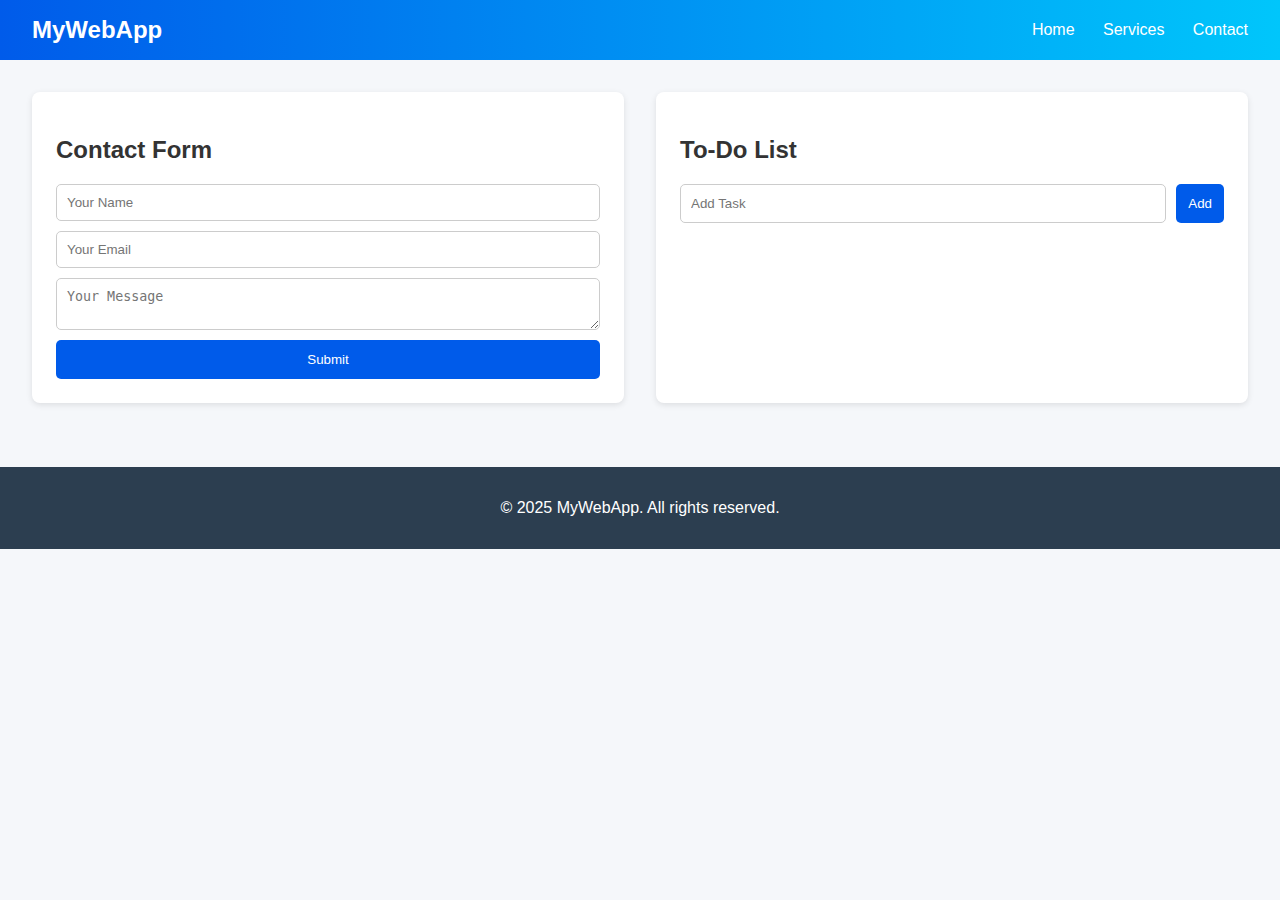
<file: Task2/index.html>
<!DOCTYPE html>
<html lang="en">
<head>
    <meta charset="UTF-8">
    <meta name="viewport" content="width=device-width, initial-scale=1.0">
    <title>Responsive Layout Demo</title>
    <link rel="stylesheet" href="style.css">
</head>
<body>
    <header class="navbar">
        <div class="logo">MyWebApp</div>
        <nav>
            <a href="#">Home</a>
            <a href="#">Services</a>
            <a href="#">Contact</a>
        </nav>
    </header>

    <main class="grid-container">
        <!-- Contact Form -->
        <section class="card">
            <h2>Contact Form</h2>
            <form class="contact-form">
                <input type="text" placeholder="Your Name" required>
                <input type="email" placeholder="Your Email" required>
                <textarea placeholder="Your Message" required></textarea>
                <button type="submit">Submit</button>
            </form>
        </section>

        <!-- To-Do List -->
        <section class="card">
            <h2>To-Do List</h2>
            <div class="todo-container">
                <input type="text" id="taskInput" placeholder="Add Task">
                <button onclick="addTask()">Add</button>
            </div>
            <ul id="taskList"></ul>
        </section>
    </main>

    <footer class="footer">
        <p>&copy; 2025 MyWebApp. All rights reserved.</p>
    </footer>

    <script src="script.js"></script>
</body>
</html>
</file>
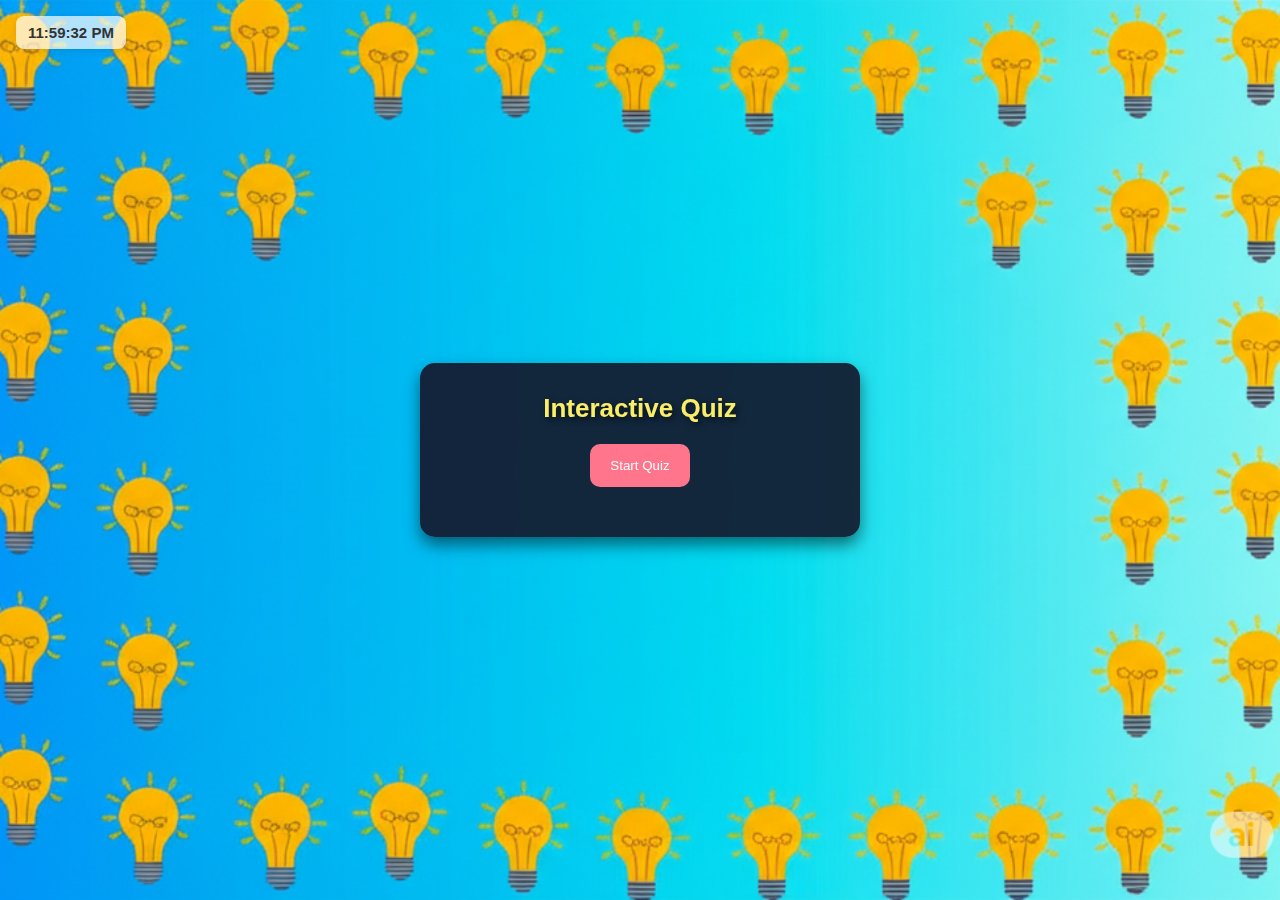
<file: Task3/index.html>
<!DOCTYPE html>
<html lang="en">
<head>
  <meta charset="UTF-8">
  <meta name="viewport" content="width=device-width, initial-scale=1.0">
  <title>Interactive Quiz</title>
  <link rel="stylesheet" href="style.css">
</head>
<body>
  <!-- ✅ Real-time Clock -->
  <div class="clock" id="clock"></div>

  <div class="quiz-container">
    <div class="quiz-header">Interactive Quiz</div>

    <!-- ✅ Start Quiz Button -->
    <button class="start-btn" id="startBtn">Start Quiz</button>

    <div class="question" style="display: none;"></div>
    <div class="answers" style="display: none;"></div>
    <div class="result"></div>

    <!-- ✅ Restart Quiz Button -->
    <button class="restart-btn" id="restartBtn" style="display: none;">Restart Quiz</button>
  </div>

  <script src="script.js"></script>
</body>
</html>
</file>
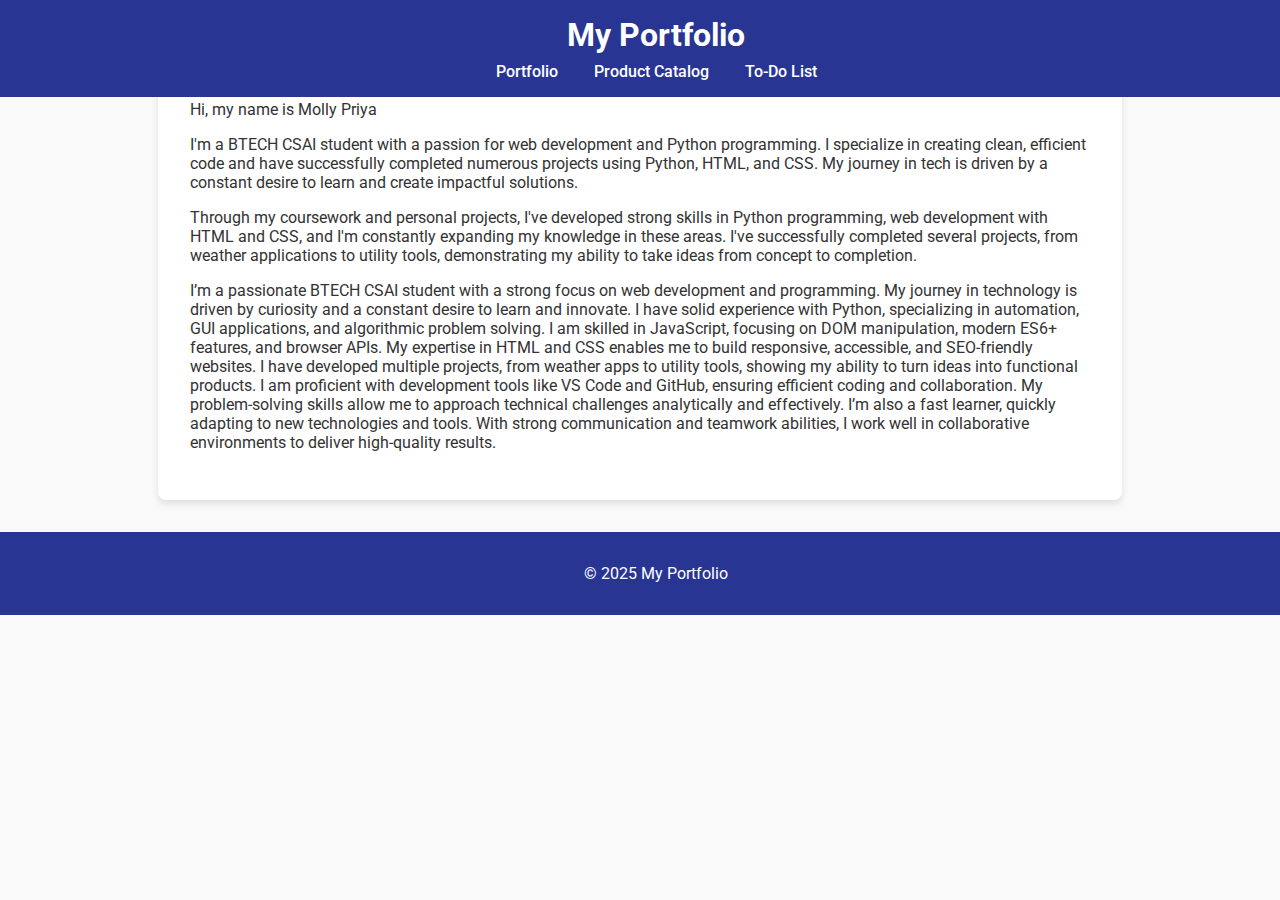
<file: Task4/index.html>
<!DOCTYPE html>
<html lang="en">
<head>
  <meta charset="UTF-8">
  <meta name="viewport" content="width=device-width, initial-scale=1.0">
  <title>My Portfolio</title>
  <link href="https://fonts.googleapis.com/css2?family=Roboto&display=swap" rel="stylesheet">
  <link rel="stylesheet" href="style.css">
</head>
<body>
  <header>
    <h1>My Portfolio</h1>
    <nav>
      <a href="#" onclick="showSection('portfolio')">Portfolio</a>
      <a href="#" onclick="showSection('productCatalog')">Product Catalog</a>
      <a href="#" onclick="showSection('todoApp')">To-Do List</a>
    </nav>
  </header>

  <!-- Portfolio Section -->
  <section class="content-section active" id="portfolio">
    <h2>About Me</h2>
    <p>Hi, my name is Molly Priya</p>
    <p>I'm a BTECH CSAI student with a passion for web development and Python programming. I specialize in creating clean, efficient code and have successfully completed numerous projects using Python, HTML, and CSS. My journey in tech is driven by a constant desire to learn and create impactful solutions.</p>
    <p>Through my coursework and personal projects, I've developed strong skills in Python programming, web development with HTML and CSS, and I'm constantly expanding my knowledge in these areas. I've successfully completed several projects, from weather applications to utility tools, demonstrating my ability to take ideas from concept to completion.</p>
    <p>I’m a passionate BTECH CSAI student with a strong focus on web development and programming. My journey in technology is driven by curiosity and a constant desire to learn and innovate. I have solid experience with Python, specializing in automation, GUI applications, and algorithmic problem solving. I am skilled in JavaScript, focusing on DOM manipulation, modern ES6+ features, and browser APIs. My expertise in HTML and CSS enables me to build responsive, accessible, and SEO-friendly websites. I have developed multiple projects, from weather apps to utility tools, showing my ability to turn ideas into functional products. I am proficient with development tools like VS Code and GitHub, ensuring efficient coding and collaboration. My problem-solving skills allow me to approach technical challenges analytically and effectively. I’m also a fast learner, quickly adapting to new technologies and tools. With strong communication and teamwork abilities, I work well in collaborative environments to deliver high-quality results.</p>
  </section>

  <!-- Product Catalog Section -->
  <section class="content-section" id="productCatalog">
    <h2>Product Catalog</h2>

    <div class="sort-filter">
      <label>Sort By:</label>
      <select id="sortSelect" onchange="sortProducts()">
        <option value="default">Default</option>
        <option value="priceLowHigh">Price: Low to High</option>
        <option value="priceHighLow">Price: High to Low</option>
        <option value="ratingHighLow">Rating: High to Low</option>
        <option value="ratingLowHigh">Rating: Low to High</option>
      </select>
    </div>

    <div id="productGrid"></div>
  </section>

  <!-- To-Do App Section -->
  <section class="content-section" id="todoApp">
    <h2>To-Do List</h2>
    <div>
      <input type="text" id="taskInput" placeholder="Enter task">
      <button onclick="addTask()">Add</button>
    </div>
    <ul id="taskList"></ul>
    <p><small>Your tasks are saved in your browser (Local Storage).</small></p>
  </section>

  <footer>
    <p>© 2025 My Portfolio</p>
  </footer>

  <script src="script.js"></script>
</body>
</html>
</file>
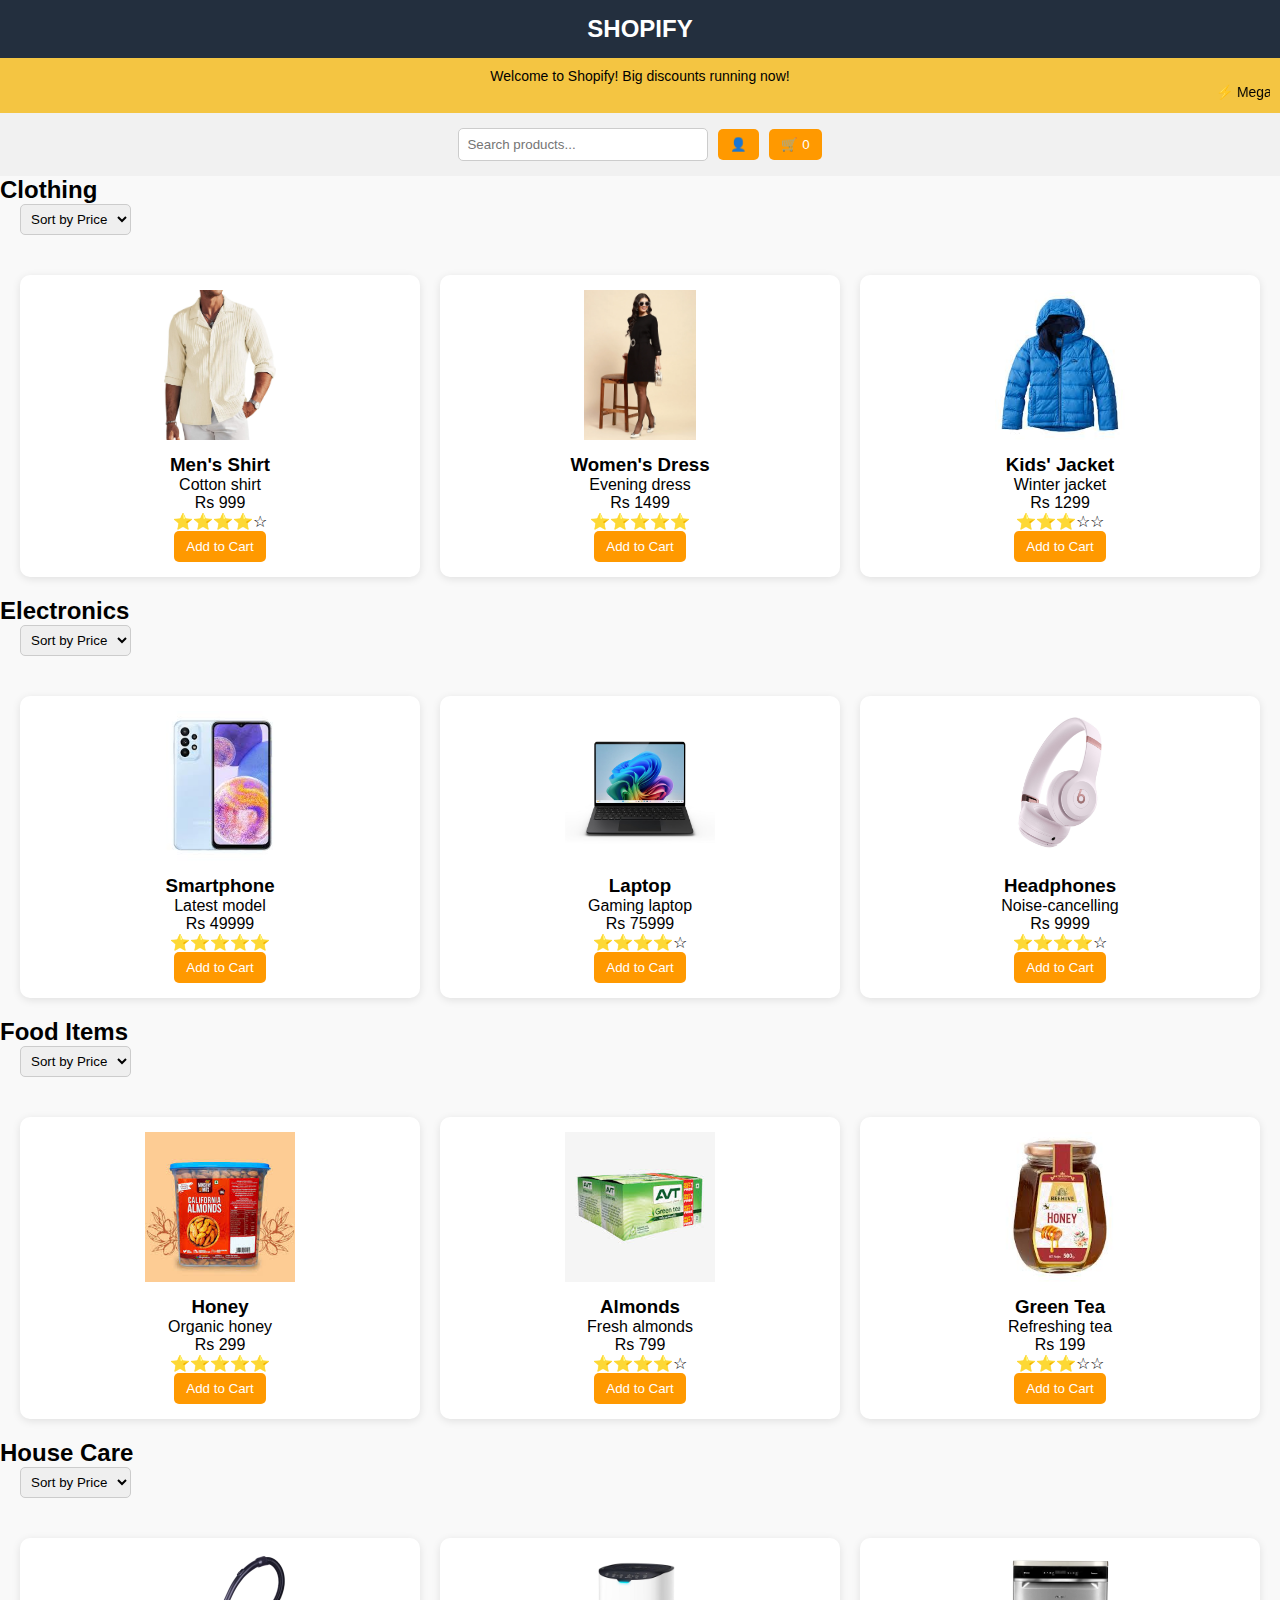
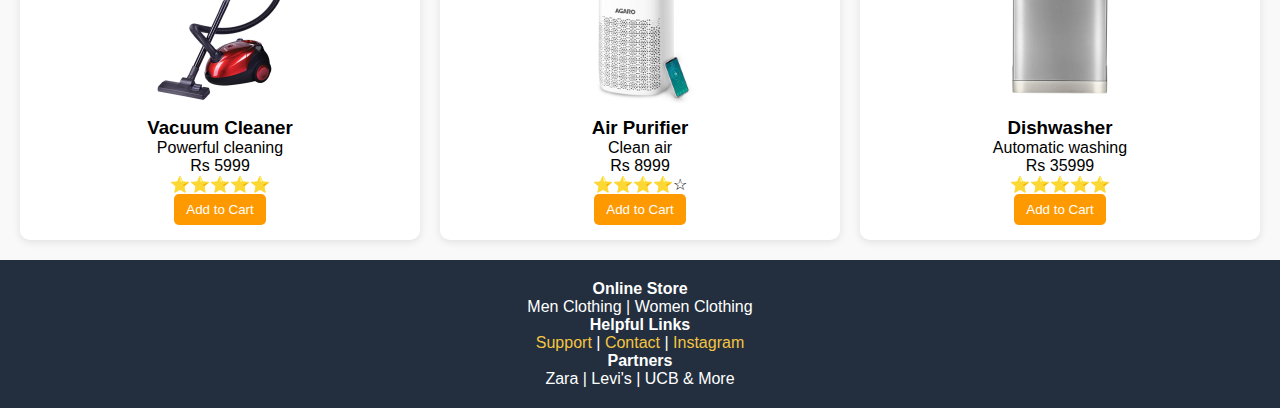
<file: Task5/index.html>
<!DOCTYPE html>
<html lang="en">
<head>
    <meta charset="UTF-8">
    <title>SHOPKARO E-Commerce</title>
    <link rel="stylesheet" href="style.css">
</head>
<body>

<!-- Navbar -->
<header class="navbar">
    <div class="logo">SHOPIFY</div>
</header>

<!-- Top Info Bar -->
<section class="top-info">
    <p>Welcome to Shopify! Big discounts running now!</p>
    <marquee behavior="scroll" direction="left">⚡ Mega Offer: 50% off on Electronics | 🥼 Flat 40% on Clothing | 🍱 25% off on Food Items | 🧹 Home Care Special Prices!</marquee>
</section>

<!-- Search & Profile Area -->
<section class="search-section">
    <input type="text" id="searchInput" placeholder="Search products...">
    <button id="profileBtn">👤</button>
    <button id="cartBtn">🛒 <span id="cartCount">0</span></button>
</section>

<!-- Products Section -->
<section id="products">

    <!-- Clothing -->
    <h2 id="clothing">Clothing</h2>
    <select onchange="sortProducts('clothing', this.value)">
        <option value="">Sort by Price</option>
        <option value="low">Low to High</option>
        <option value="high">High to Low</option>
    </select>
    <div class="product-grid" id="clothingProducts"></div>

    <!-- Electronics -->
    <h2 id="electronics">Electronics</h2>
    <select onchange="sortProducts('electronics', this.value)">
        <option value="">Sort by Price</option>
        <option value="low">Low to High</option>
        <option value="high">High to Low</option>
    </select>
    <div class="product-grid" id="electronicsProducts"></div>

    <!-- Food -->
    <h2 id="food">Food Items</h2>
    <select onchange="sortProducts('food', this.value)">
        <option value="">Sort by Price</option>
        <option value="low">Low to High</option>
        <option value="high">High to Low</option>
    </select>
    <div class="product-grid" id="foodProducts"></div>

    <!-- House Care -->
    <h2 id="house">House Care</h2>
    <select onchange="sortProducts('house', this.value)">
        <option value="">Sort by Price</option>
        <option value="low">Low to High</option>
        <option value="high">High to Low</option>
    </select>
    <div class="product-grid" id="houseProducts"></div>

</section>

<!-- Cart Modal -->
<div id="cartModal" class="modal hidden">
    <h3>Shopping Cart</h3>
    <ul id="cartItems"></ul>
    <button onclick="closeCart()">Close Cart</button>
</div>

<!-- Profile Modal -->
<div id="profileModal" class="modal hidden">
    <h3>User Profile</h3>
    <p>Name: John Doe</p>
    <p>Email: johndoe@example.com</p>
    <button onclick="closeProfile()">Close</button>
</div>

<!-- Footer -->
<footer class="footer">
    <h4>Online Store</h4>
    <p>Men Clothing | Women Clothing</p>
    <h4>Helpful Links</h4>
    <p>
        <a href="https://github.com/shoaibxbwf" target="_blank">Support</a> |
        <a href="https://github.com/shoaibxbwf" target="_blank">Contact</a> |
        <a href="https://www.instagram.com/unknown.shoaibx/?__pwa=1" target="_blank">Instagram</a>
    </p>
    <h4>Partners</h4>
    <p>Zara | Levi's | UCB & More</p>
</footer>

<script src="script.js"></script>
</body>
</html>
</file>
<file: Task2/style.css>
/* Base Styles */
body {
    font-family: Arial, sans-serif;
    margin: 0;
    background: #f5f7fa;
    color: #333;
}

.navbar {
    display: flex;
    justify-content: space-between;
    align-items: center;
    padding: 1rem 2rem;
    background: linear-gradient(to right, #005bea, #00c6fb);
    color: #fff;
}

.navbar .logo {
    font-weight: bold;
    font-size: 1.5rem;
}

.navbar nav a {
    color: white;
    margin-left: 1.5rem;
    text-decoration: none;
}

.grid-container {
    display: grid;
    grid-template-columns: repeat(auto-fit, minmax(300px, 1fr));
    gap: 2rem;
    padding: 2rem;
}

.card {
    background: #fff;
    padding: 1.5rem;
    border-radius: 8px;
    box-shadow: 0 2px 6px rgba(0,0,0,0.1);
}

/* Contact Form */
.contact-form {
    display: flex;
    flex-direction: column;
    gap: 10px;
}
.contact-form input,
.contact-form textarea {
    padding: 10px;
    border: 1px solid #ccc;
    border-radius: 5px;
}
.contact-form button {
    padding: 12px;
    background-color: #005bea;
    color: white;
    border: none;
    border-radius: 5px;
    cursor: pointer;
}

/* To-Do List */
.todo-container {
    display: flex;
    gap: 10px;
}
.todo-container input {
    flex: 1;
    padding: 10px;
    border: 1px solid #ccc;
    border-radius: 5px;
}
.todo-container button {
    padding: 12px;
    background-color: #005bea;
    color: white;
    border: none;
    border-radius: 5px;
    cursor: pointer;
}

#taskList li {
    margin-top: 0.5rem;
    display: flex;
    justify-content: space-between;
    align-items: center;
}
#taskList button {
    background: red;
    color: white;
    border: none;
    padding: 5px 10px;
    border-radius: 4px;
    cursor: pointer;
}

/* Footer */
.footer {
    text-align: center;
    padding: 1rem;
    background: #2c3e50;
    color: white;
    margin-top: 2rem;
}

/* Responsive Navbar */
@media (max-width: 600px) {
    .navbar {
        flex-direction: column;
        text-align: center;
    }
    .navbar nav {
        margin-top: 0.5rem;
    }
}
</file>
<file: Task4/style.css>
/* General Styles */
body {
  font-family: 'Roboto', sans-serif;
  margin: 0;
  padding: 0;
  box-sizing: border-box;
  background-color: #f9f9f9;
  color: #333;
}

header {
  background-color: #283593;
  padding: 1rem;
  text-align: center;
  position: fixed;
  top: 0;
  left: 0;
  width: 100%;
  z-index: 999;
}

header h1 {
  margin: 0;
  color: #fff;
  font-size: 2rem;
}

nav {
  margin-top: 0.5rem;
}

nav a {
  margin: 0 1rem;
  color: #fff;
  text-decoration: none;
  font-weight: 500;
}

nav a:hover {
  color: #ffeb3b;
}

main {
  padding-top: 140px; /* Space for fixed header */
}

.content-section {
  display: none;
  padding: 2rem;
  max-width: 900px;
  margin: auto;
  background: #fff;
  border-radius: 8px;
  box-shadow: 0 4px 6px rgba(0, 0, 0, 0.1);
}

.content-section.active {
  display: block;
}

h1, h2, h3, h4 {
  color: #283593;
}

.project {
  margin-bottom: 1rem;
  padding: 1rem;
  border: 1px solid #ddd;
  border-radius: 5px;
  background-color: #fafafa;
}

.project h4 {
  margin: 0 0 0.5rem;
}

/* Product Catalog Section */
#productGrid {
  display: grid;
  grid-template-columns: repeat(2, 1fr);
  gap: 1.5rem;
  padding: 1rem;
}

.product-card {
  border: 1px solid #ddd;
  padding: 1rem;
  border-radius: 5px;
  text-align: center;
  background-color: #fff;
  box-shadow: 0 4px 6px rgba(0, 0, 0, 0.1);
  height: auto;
}

.product-card img {
  width: 100%;
  height: auto;
  border-radius: 5px;
  margin-bottom: 0.5rem;
}

.product-card h4,
.product-card p {
  margin: 0.5rem 0;
}

/* To-Do List (Restored Better Style) */
#todoList li {
  background-color: #fafafa;
  padding: 0.75rem;
  border: 1px solid #ddd;
  border-radius: 5px;
  margin-bottom: 0.75rem;
  display: flex;
  justify-content: space-between;
  align-items: center;
  font-size: 1rem;
}

#todoList button {
  background-color: #e53935;
  color: white;
  border: none;
  padding: 0.4rem 0.75rem;
  border-radius: 3px;
  cursor: pointer;
}

#todoList button:hover {
  background-color: #c62828;
}

#todoForm input {
  padding: 0.6rem;
  width: 70%;
  margin-right: 0.5rem;
  border-radius: 5px;
  border: 1px solid #ccc;
}

#todoForm button {
  padding: 0.6rem 1rem;
  background-color: #283593;
  color: white;
  border: none;
  border-radius: 5px;
  cursor: pointer;
}

#todoForm button:hover {
  background-color: #1a237e;
}

/* Footer */
footer {
  background-color: #283593;
  color: white;
  padding: 1rem;
  text-align: center;
  position: relative;
  bottom: 0;
  width: 100%;
  margin-top: 2rem;
}

/* Responsive */
@media (max-width: 600px) {
  #productGrid {
    grid-template-columns: 1fr; /* 1 per row on mobile */
  }
}
</file>
<file: Task3/style.css>
/* ✅ Vibrant Animated Gradient Background */
body {
  font-family: 'Poppins', sans-serif;
  margin: 0;
  padding: 0;
  display: flex;
  justify-content: center;
  align-items: center;
  height: 100vh;
  background: url('background.jpg') no-repeat center center fixed;
  background-size: cover;
  color: #fff;
}


/* ✅ Background Gradient Animation */
@keyframes gradientShift {
  0% { background-position: 0% 50%; }
  50% { background-position: 100% 50%; }
  100% { background-position: 0% 50%; }
}

/* ✅ Quiz Container Styles */
.quiz-container {
  background: rgba(20, 20, 40, 0.9);
  padding: 30px 20px;
  border-radius: 15px;
  box-shadow: 0 8px 16px rgba(0, 0, 0, 0.5);
  max-width: 400px;
  width: 85%;
  text-align: center;
  backdrop-filter: blur(6px);
}

.quiz-header {
  font-size: 26px;
  font-weight: bold;
  margin-bottom: 20px;
  color: #f9ed69;
  text-shadow: 3px 3px 6px rgba(0, 0, 0, 0.6);
}

.question {
  font-size: 20px;
  margin-bottom: 20px;
  color: #c9f9ff;
}

.answers {
  display: flex;
  flex-direction: column;
}

.answer {
  background: linear-gradient(90deg, #ff758c, #ff7eb3, #ff9a9e);
  padding: 14px;
  margin: 8px 0;
  border-radius: 10px;
  border: none;
  color: white;
  cursor: pointer;
  transition: background 0.3s ease, transform 0.2s ease;
}

.answer:hover {
  background: linear-gradient(90deg, #ff9a9e, #ff7eb3, #ff758c);
  transform: translateY(-2px);
}

.result {
  margin-top: 20px;
  font-size: 18px;
  color: #f0e68c;
  font-weight: bold;
}

/* ✅ Clock Styles */
.clock {
  position: absolute;
  top: 16px;
  left: 16px;
  font-size: 15px;
  font-weight: 600;
  background: rgba(255, 255, 255, 0.7);
  padding: 8px 12px;
  border-radius: 8px;
  color: #333;
  font-family: 'Poppins', sans-serif;
  box-shadow: 0 2px 6px rgba(0, 0, 0, 0.1);
}

/* ✅ Start & Restart Button Styles */
.start-btn, .restart-btn {
  background-color: #ff758c;
  color: white;
  border: none;
  padding: 14px 20px;
  border-radius: 10px;
  cursor: pointer;
  fo
</file>
<file: Task5/style.css>
/* Reset */
* {
    margin: 0;
    padding: 0;
    box-sizing: border-box;
}

body {
    font-family: Arial, sans-serif;
    background-color: #f9f9f9;
}

/* Navbar */
.navbar {
    background-color: #232f3e;
    color: white;
    padding: 15px;
    text-align: center;
    font-size: 24px;
    font-weight: bold;
}

/* Top Info Bar */
.top-info {
    background-color: #f4c542;
    padding: 10px;
    text-align: center;
    font-size: 14px;
}

.search-section {
    display: flex;
    justify-content: center;
    align-items: center;
    gap: 10px;
    padding: 15px;
    background-color: #f1f1f1;
}

#searchInput {
    padding: 8px;
    width: 250px;
    border: 1px solid #ccc;
    border-radius: 5px;
}

button {
    padding: 8px 12px;
    border: none;
    background-color: #ff9900;
    color: white;
    border-radius: 5px;
    cursor: pointer;
}

.product-grid {
    display: grid;
    grid-template-columns: repeat(auto-fit, minmax(200px, 1fr));
    gap: 20px;
    padding: 20px;
}

.product-card {
    background-color: white;
    padding: 15px;
    border-radius: 10px;
    box-shadow: 0 2px 8px rgba(0,0,0,0.1);
    text-align: center;
}

.product-card img {
    width: 100%;
    height: 150px;
    object-fit: contain;
    margin-bottom: 10px;
    border-radius: 10px;
}

select {
    margin: 0 20px 20px 20px;
    padding: 6px;
    border-radius: 5px;
    border: 1px solid #ccc;
}

.modal {
    position: fixed;
    top: 20%;
    left: 50%;
    transform: translateX(-50%);
    background: white;
    padding: 20px;
    border-radius: 8px;
    z-index: 1000;
    box-shadow: 0 2px 10px rgba(0,0,0,0.2);
}

.hidden {
    display: none;
}

.footer {
    background-color: #232f3e;
    color: white;
    padding: 20px;
    text-align: center;
}

.footer a {
    color: #f4c542;
    text-decoration: none;
}

.footer a:hover {
    text-decoration: underline;
}
</file>
